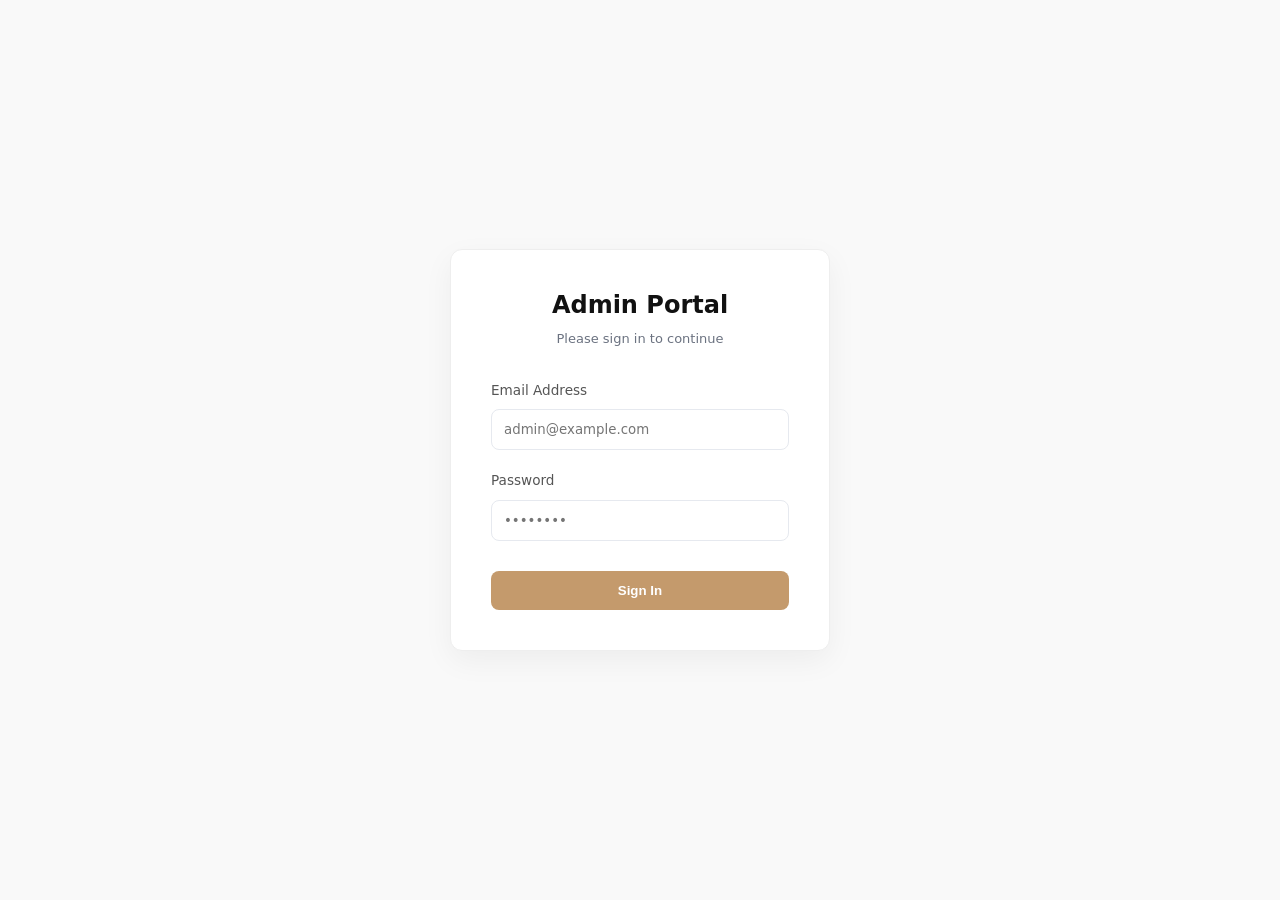
<file: admin.html>
<!doctype html>
<html lang="en">
  <head>
    <meta charset="UTF-8" />
    <meta name="viewport" content="width=device-width, initial-scale=1.0" />
    <title>Admin Dashboard — Interior Design Studio</title>
    <link rel="stylesheet" href="assets/css/style.css" />
    <style>
      /* Navbar specific for Admin */
      .navbar {
        background: #ffffff;
        box-shadow: 0 2px 10px rgba(0, 0, 0, 0.1);
        position: fixed;
        top: 0;
        width: 100%;
        z-index: 1000;
      }
      .nav-container {
        display: flex;
        justify-content: space-between;
        align-items: center;
        padding: 20px 5%;
        max-width: 1200px;
        margin: 0 auto;
      }
      .logo,
      .nav-links a {
        color: #333 !important;
        text-decoration: none;
        font-weight: 600;
      }

      .admin-container {
        padding: 140px 5% 60px;
        max-width: 1200px;
        margin: 0 auto;
      }
      .dashboard-header {
        margin-bottom: 40px;
        border-bottom: 1px solid #eee;
        padding-bottom: 20px;
        display: flex;
        justify-content: space-between;
        align-items: end;
      }
      .leads-table-container {
        background: #fff;
        border-radius: 12px;
        box-shadow: 0 10px 30px rgba(0, 0, 0, 0.08);
        overflow-x: auto;
      }
      table {
        width: 100%;
        border-collapse: collapse;
        text-align: left;
      }
      th,
      td {
        padding: 20px;
        border-bottom: 1px solid #f0f0f0;
      }
      th {
        background-color: #fcfcfc;
        font-weight: 600;
        color: #b39274;
        text-transform: uppercase;
        font-size: 0.75rem;
        letter-spacing: 1.2px;
      }
      tr:hover {
        background-color: #fdfaf7;
      }
      .badge {
        padding: 6px 12px;
        border-radius: 6px;
        font-size: 0.75rem;
        background: #f0ede9;
        color: #8d735b;
        font-weight: 500;
      }
      .loading-state {
        padding: 60px;
        text-align: center;
        color: #999;
        font-style: italic;
      }
      .email-link {
        color: #b39274;
        text-decoration: none;
        border-bottom: 1px solid transparent;
        transition: 0.3s;
      }
      .email-link:hover {
        border-bottom-color: #b39274;
      }
      /* New Logout Button Style */
      .logout-btn {
        background: none;
        border: 1px solid #ef4444;
        color: #ef4444;
        padding: 5px 15px;
        border-radius: 6px;
        cursor: pointer;
        font-size: 0.9rem;
        transition: all 0.2s;
      }
      .logout-btn:hover {
        background: #ef4444;
        color: white;
      }
    </style>
  </head>
  <body>
    <nav class="navbar">
      <div class="nav-container">
        <a href="index.html" class="logo">Design for your Home</a>

        <div
          class="nav-links"
          style="display: flex; gap: 20px; align-items: center"
        >
          <a
            href="http://127.0.0.1:8000/docs"
            target="_blank"
            style="
              color: #4f46e5 !important;
              display: flex;
              align-items: center;
              gap: 8px;
              background: rgba(79, 70, 229, 0.1);
              padding: 8px 16px;
              border-radius: 20px;
            "
          >
            <svg
              xmlns="http://www.w3.org/2000/svg"
              width="16"
              height="16"
              viewBox="0 0 24 24"
              fill="none"
              stroke="currentColor"
              stroke-width="2"
              stroke-linecap="round"
              stroke-linejoin="round"
            >
              <path d="M2 12h20M2 12l5-5m-5 5l5 5" />
            </svg>
            System Intelligence
          </a>

          <a href="index.html">← Back to Site</a>
          <button onclick="logout()" class="logout-btn">Sign Out</button>
        </div>
      </div>
    </nav>

    <main class="admin-container">
      <div class="dashboard-header">
        <div>
          <h1>Project Inquiries</h1>
          <p>Direct submissions from your portfolio contact form.</p>
        </div>
      </div>

      <div class="leads-table-container">
        <table id="leads-table">
          <thead>
            <tr>
              <th>ID</th>
              <th>Name</th>
              <th>Email</th>
              <th>Project/Location</th>
              <th>Description</th>
            </tr>
          </thead>
          <tbody id="leads-body">
            <tr>
              <td colspan="5" class="loading-state">
                Fetching leads from database...
              </td>
            </tr>
          </tbody>
        </table>
      </div>
    </main>

    <script>
      // --- 1. THE BOUNCER (Security Check) ---
      const token = localStorage.getItem("access_token");

      if (!token) {
        // If no token exists, force them back to login
        window.location.href = "login.html";
      }

      // --- 2. LOGOUT FUNCTION ---
      function logout() {
        localStorage.removeItem("access_token");
        window.location.href = "login.html";
      }

      /**
       * Fetches leads from the backend with retry logic.
       */
      async function fetchLeads(retries = 3, backoff = 1000) {
        const tableBody = document.getElementById("leads-body");
        // NOTE: Change this URL to your Render URL when deploying!
        const apiUrl = "http://127.0.0.1:8000/leads/";

        try {
          const response = await fetch(apiUrl, {
            method: "GET",
            // --- 3. THE SECRET HANDSHAKE (Auth Header) ---
            headers: {
              Authorization: `Bearer ${token}`,
              "Content-Type": "application/json",
            },
          });

          if (response.status === 401) {
            // If token is expired or invalid
            logout();
            return;
          }

          if (!response.ok) {
            throw new Error(`Server responded with ${response.status}`);
          }

          const leads = await response.json();

          if (!leads || leads.length === 0) {
            tableBody.innerHTML =
              '<tr><td colspan="5" class="loading-state">No inquiries found yet.</td></tr>';
            return;
          }

          tableBody.innerHTML = "";

          leads.forEach((lead) => {
            const row = document.createElement("tr");
            const name = lead.full_name || "No Name";
            const email = lead.email || "";
            const project = lead.project_type || "General";
            const desc = lead.description || "";

            row.innerHTML = `
                        <td><span style="color: #ccc;">#${lead.id}</span></td>
                        <td><strong>${name}</strong></td>
                        <td><a href="mailto:${email}" class="email-link">${email}</a></td>
                        <td><span class="badge">${project}</span></td>
                        <td style="max-width: 400px; line-height: 1.5; color: #555;">${desc}</td>
                    `;
            tableBody.appendChild(row);
          });
        } catch (error) {
          console.error("Dashboard Fetch Error:", error);

          if (retries > 0) {
            const nextBackoff = backoff * 1.5;
            tableBody.innerHTML = `<tr><td colspan="5" class="loading-state">Connection failed. Retrying...</td></tr>`;
            setTimeout(() => fetchLeads(retries - 1, nextBackoff), backoff);
          } else {
            tableBody.innerHTML = `
                        <tr>
                            <td colspan="5" class="loading-state" style="color: #ef4444;">
                                <strong>Connection Failed</strong><br>
                                <small>${error.message || "Network Error"}</small>
                            </td>
                        </tr>`;
          }
        }
      }

      document.addEventListener("DOMContentLoaded", () => {
        fetchLeads();
      });
    </script>
  </body>
</html>
</file>
<file: assets/css/style.css>
:root {
  /* --- 1. Design Tokens --- */
  --color-primary: #c49a6c;
  --color-primary-fg: #ffffff;
  --color-bg: #f7f7f7;
  --color-surface: #ffffff;
  --color-text-main: #111111;
  --color-text-muted: #6b7280;
  --color-border: #e6e9ef;
  --color-bg-alt: #eceef1; /* New for testimonials */

  /* Spacing Scale */
  --space-xs: 8px;
  --space-sm: 12px;
  --space-md: 24px;
  --space-lg: 32px;
  --space-xl: 60px;
  --space-2xl: 80px;

  --container-width: 1200px;
  --radius-sm: 8px;
  --radius-md: 12px;
  --radius-lg: 16px;

  --shadow-sm: 0 2px 10px rgba(15, 23, 35, 0.05);
  --shadow-card: 0 6px 20px rgba(15, 23, 35, 0.04);
}

/* --- 2. Base Reset --- */
html {
  scroll-behavior: smooth; /* Smooth scrolling */
}

* {
  box-sizing: border-box;
}

body {
  margin: 0;
  font-family: "Inter", system-ui, sans-serif;
  color: var(--color-text-main);
  background: var(--color-bg);
  line-height: 1.6;
  -webkit-font-smoothing: antialiased;
}

a {
  text-decoration: none;
  color: inherit;
  transition: opacity 0.2s;
}

a:hover {
  opacity: 0.8;
}

img {
  max-width: 100%;
  display: block;
}

h1 {
  font-size: 2.75rem;
  line-height: 1.2;
  margin: 0 0 var(--space-sm) 0;
}
h2 {
  font-size: 1.75rem;
  line-height: 1.3;
  margin: 0 0 var(--space-sm) 0;
}
h3 {
  font-size: 1.25rem;
  line-height: 1.4;
  margin: 0 0 var(--space-xs) 0;
}
p {
  margin: 0 0 var(--space-sm) 0;
  max-width: 65ch;
}

/* --- 3. Layout Classes --- */
.container {
  max-width: var(--container-width);
  margin: 0 auto;
  padding: 0 var(--space-md);
}

.section {
  padding: var(--space-xl) 0;
}

.section-narrow {
  max-width: 760px;
  margin: auto;
}

.text-center {
  text-align: center;
}
.mb-lg {
  margin-bottom: var(--space-lg);
}
.mb-md {
  margin-bottom: var(--space-md);
}

/* Grids */
.grid-2 {
  display: grid;
  grid-template-columns: repeat(2, 1fr);
  gap: var(--space-md);
}
.grid-4 {
  display: grid;
  grid-template-columns: repeat(4, 1fr);
  gap: var(--space-sm);
}

/* --- 4. Components --- */
.btn {
  display: inline-block;
  padding: 12px 20px;
  border-radius: var(--radius-sm);
  font-weight: 600;
  cursor: pointer;
  border: none;
  transition: transform 0.2s ease;
}
.btn:active {
  transform: scale(0.98);
}
.btn-primary {
  background: var(--color-primary);
  color: var(--color-primary-fg);
}

/* Navigation */
.site-header {
  background: rgba(255, 255, 255, 0.85);

  /* Add the blur effect */
  backdrop-filter: blur(12px);
  -webkit-backdrop-filter: blur(12px);

  /* Keep these from before */
  position: sticky;
  top: 0;
  z-index: 100;
  border-bottom: 1px solid rgba(230, 233, 239, 0.5);
}
.site-header .container {
  display: flex;
  align-items: center;
  justify-content: space-between;
  height: 70px;
}
.brand {
  font-weight: 700;
  color: var(--color-text-main);
}
.nav {
  display: flex;
  gap: var(--space-md);
  align-items: center;
}
.nav-link {
  color: var(--color-text-muted);
  font-size: 14px;
  font-weight: 500;
}
.nav-link:hover {
  color: var(--color-primary);
}

.nav-links-wrapper {
  display: flex;
  gap: var(--space-md);
  align-items: center;
}

/* Mobile Menu Toggle */
.mobile-toggle {
  display: none;
  background: none;
  border: none;
  cursor: pointer;
  padding: 4px;
}
.mobile-toggle .bar {
  display: block;
  width: 24px;
  height: 2px;
  background: var(--color-text-main);
  margin: 5px 0;
  transition: 0.3s;
}

/* Service Cards (New) */
.service-card {
  background: var(--color-surface);
  padding: var(--space-lg);
  border-radius: var(--radius-md);
  border: 1px solid var(--color-border);
  transition:
    transform 0.3s ease,
    box-shadow 0.3s ease;
}
.service-card:hover {
  transform: translateY(-5px);
  box-shadow: var(--shadow-card);
  border-color: var(--color-primary);
}
.service-icon {
  color: var(--color-primary);
  margin-bottom: var(--space-sm);
}

/* Testimonial (New) */
.bg-light {
  background-color: var(--color-bg-alt);
}
.testimonial {
  font-size: 1.25rem;
  font-style: italic;
  color: var(--color-text-main);
  margin: 0;
  line-height: 1.5;
}
.d-block {
  display: block;
}

/* Gallery & Lightbox */
.gallery-item {
  margin: 0;
  cursor: zoom-in;
}
.gallery-item img {
  border-radius: var(--radius-sm);
  transition:
    transform 0.3s ease,
    box-shadow 0.3s ease;
  height: 200px;
  width: 100%;
  object-fit: cover;
}
.gallery-item:hover img {
  transform: translateY(-2px);
  box-shadow: var(--shadow-card);
}

/* Lightbox Modal Styles */
.lightbox {
  display: none; /* Hidden by default */
  position: fixed;
  z-index: 1000;
  left: 0;
  top: 0;
  width: 100%;
  height: 100%;
  background-color: rgba(0, 0, 0, 0.9);
  align-items: center;
  justify-content: center;
}
.lightbox.active {
  display: flex;
  animation: fadeIn 0.3s;
}
.lightbox img {
  max-width: 90%;
  max-height: 90%;
  border-radius: 4px;
}
.lightbox-close {
  position: absolute;
  top: 20px;
  right: 30px;
  color: #fff;
  font-size: 40px;
  font-weight: bold;
  cursor: pointer;
}

/* --- AI Feature Styling --- */

#aiName {
  width: 100%;
  margin-bottom: 1rem; /* The spacing that was inline */
}

/* Optional: Ensure the textarea also spans full width if not already set */
#aiInput {
  width: 100%;
  min-height: 120px;
  resize: vertical; /* Allows user to make it taller */
}
.ai-textarea {
  min-height: 120px;
  resize: vertical;
  margin-bottom: var(--space-sm);
  width: 100%;
}

.ai-button {
  width: 100%;
  margin-bottom: 1rem;
}

.ai-result {
  margin-top: var(--space-md);
  padding: var(--space-md);
  background-color: var(--color-bg-alt); /* Uses your existing light gray */
  border-radius: var(--radius-sm);
  border-left: 4px solid var(--color-primary);
  text-align: left;
  white-space: pre-wrap;
  color: var(--color-text-main);
  font-size: 14px;
}

.ai-result.hidden {
  display: none;
}
/* Animations */
.reveal {
  opacity: 0;
  transform: translateY(30px);
  transition: all 0.8s ease-out;
}
.reveal.active {
  opacity: 1;
  transform: translateY(0);
}
@keyframes fadeIn {
  from {
    opacity: 0;
  }
  to {
    opacity: 1;
  }
}

/* Form Styles */
.card {
  background: var(--color-surface);
  padding: var(--space-lg);
  border-radius: var(--radius-md);
  border: 1px solid var(--color-border);
  box-shadow: var(--shadow-sm);
}
.form-grid {
  display: grid;
  gap: var(--space-sm);
}
.form-row {
  display: grid;
  grid-template-columns: 1fr 1fr;
  gap: var(--space-sm);
}
.input-field {
  width: 100%;
  padding: 12px;
  border-radius: var(--radius-sm);
  border: 1px solid var(--color-border);
  font-family: inherit;
}
.input-field:focus {
  outline: 2px solid var(--color-primary);
  border-color: transparent;
}

/* Utilities */
.hero {
  display: grid;
  grid-template-columns: 1fr 480px;
  gap: var(--space-lg);
  align-items: center;
  padding: var(--space-2xl) calc(var(--space-md) + 8px);
  background: linear-gradient(180deg, rgba(196, 154, 108, 0.06), transparent);
  border-radius: var(--radius-lg);
}
.hero-img {
  border-radius: var(--radius-lg);
  box-shadow: var(--shadow-card);
}
.hero-qualifier {
  list-style: none;
  padding: 0;
  margin: 0;
  max-width: 42ch;
}
.hero-qualifier li {
  position: relative;
  padding-left: 20px;
  margin-bottom: 8px;
  color: var(--color-text-muted);
  font-size: 14px;
}
.hero-qualifier li::before {
  content: "–";
  position: absolute;
  left: 0;
}
.mt-sm {
  margin-top: var(--space-sm);
}
.mt-md {
  margin-top: var(--space-md);
}
.text-muted {
  color: var(--color-text-muted);
}
.text-small {
  font-size: 13px;
}
.text-right {
  text-align: right;
}
.site-footer {
  padding: var(--space-lg) 0;
  border-top: 1px solid var(--color-border);
  color: var(--color-text-muted);
  font-size: 14px;
  margin-top: var(--space-2xl);
}
.footer-flex {
  display: flex;
  justify-content: space-between;
}

/* Responsive */
@media (max-width: 768px) {
  .nav-links-wrapper {
    display: none; /* Hidden by default on mobile */
    position: absolute;
    top: 70px;
    left: 0;
    width: 100%;
    background: var(--color-surface);
    border-bottom: 1px solid var(--color-border);
    padding: var(--space-md);
    flex-direction: column;
    box-shadow: var(--shadow-card);
  }
  .nav-links-wrapper.is-open {
    display: flex;
  } /* Fixed logic */

  .mobile-toggle {
    display: block;
  }
  .grid-2,
  .grid-4,
  .form-row,
  .hero {
    grid-template-columns: 1fr;
  }
  .hero {
    text-align: center;
    padding-top: var(--space-xl);
  }
  .hero-qualifier {
    margin: 0 auto;
    text-align: left;
    display: inline-block;
  }
  .hero-image-wrapper {
    order: -1;
  } /* Image on top for mobile */
}
</file>
